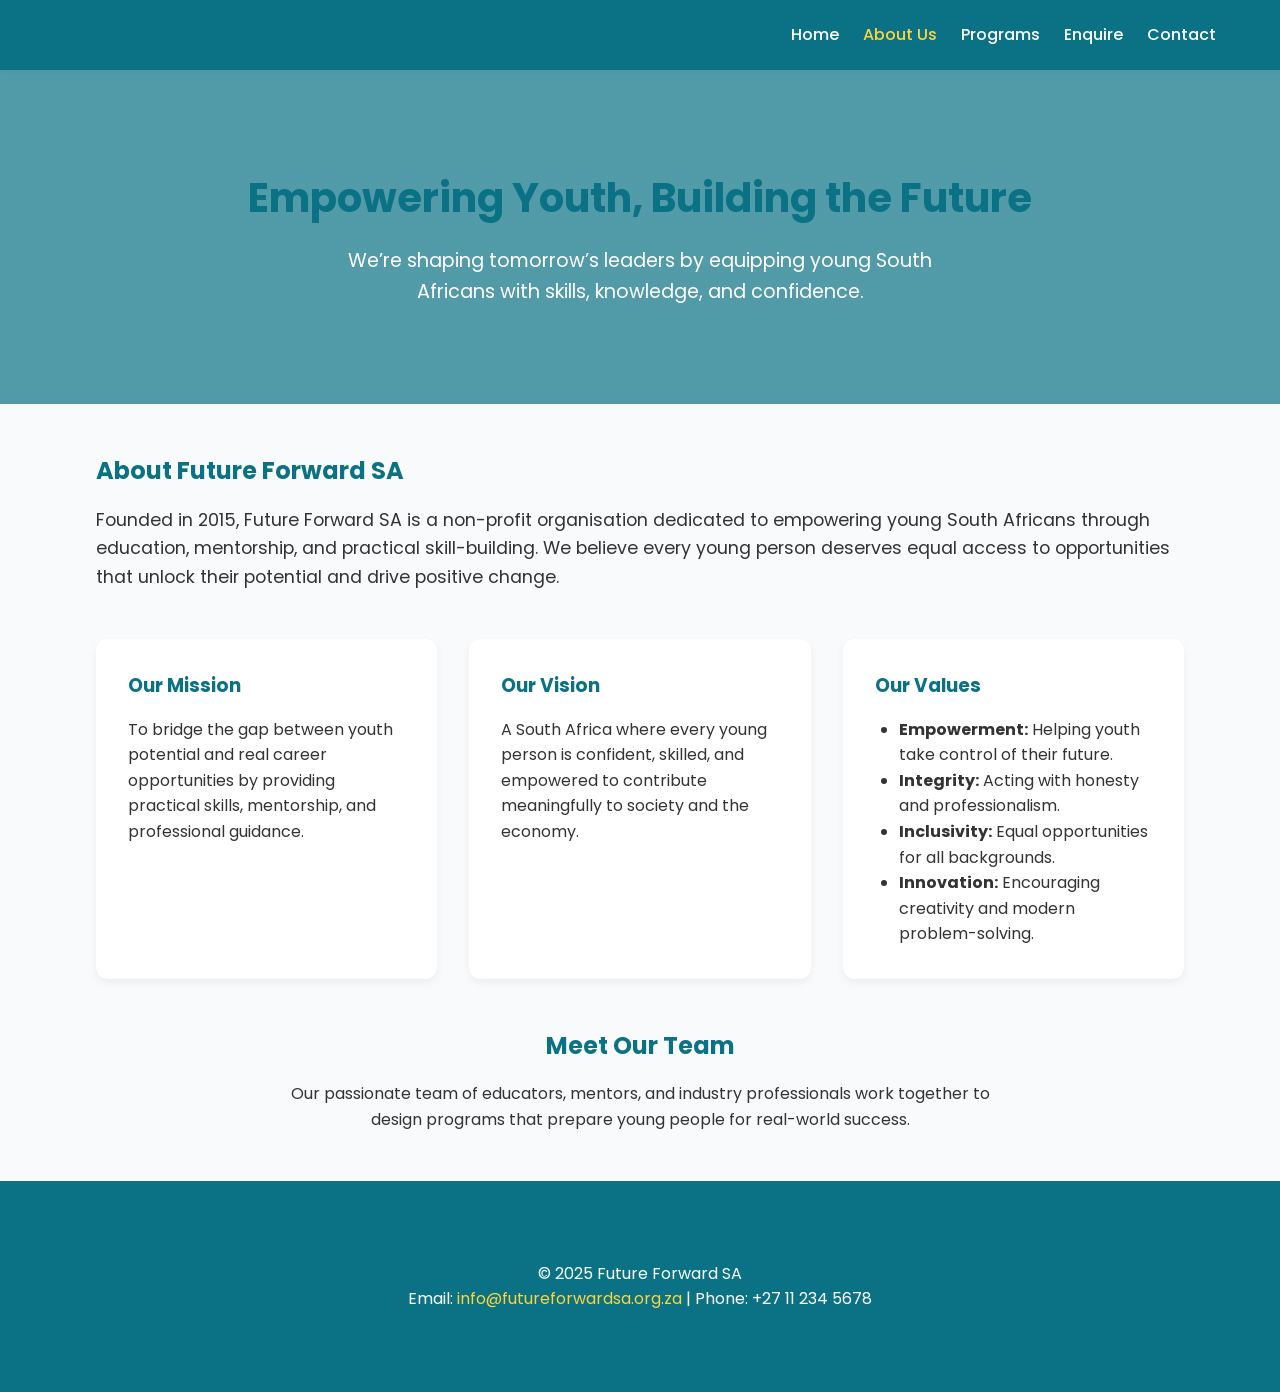
<file: about.html>
<!DOCTYPE html>
<html lang="en">
<head>
    <meta charset="UTF-8">
    <meta name="viewport" content="width=device-width, initial-scale=1.0">
    <title>About Us - Future Forward SA</title>
    <link href="https://fonts.googleapis.com/css2?family=Montserrat:wght@400;700&family=Poppins:wght@400;600&display=swap" rel="stylesheet">
    <link rel="stylesheet" href="style.css">
</head>
<body>

<header class="main-header">
    <div class="container">
        <h1 class="logo">Future Forward SA</h1>
        <nav>
            <ul>
                <li><a href="index.html">Home</a></li>
                <li><a href="about.html" class="active">About Us</a></li>
                <li><a href="services.html">Programs</a></li>
                <li><a href="enquiry.html">Enquire</a></li>
                <li><a href="contact.html">Contact</a></li>
            </ul>
        </nav>
    </div>
</header>

<!-- Hero Section -->
<section class="hero">
    <div class="hero-content">
        <h2>Empowering Youth, Building the Future</h2>
        <p>We’re shaping tomorrow’s leaders by equipping young South Africans with skills, knowledge, and confidence.</p>
    </div>
</section>

<!-- About Section -->
<section class="about container">
    <h2>About Future Forward SA</h2>
    <p>
        Founded in 2015, Future Forward SA is a non-profit organisation dedicated to empowering young South Africans 
        through education, mentorship, and practical skill-building. We believe every young person deserves equal access 
        to opportunities that unlock their potential and drive positive change.
    </p>
</section>

<!-- Mission, Vision, Values -->
<section class="info-grid container">
    <div class="info-card">
        <h3>Our Mission</h3>
        <p>To bridge the gap between youth potential and real career opportunities by providing practical skills, mentorship, and professional guidance.</p>
    </div>
    <div class="info-card">
        <h3>Our Vision</h3>
        <p>A South Africa where every young person is confident, skilled, and empowered to contribute meaningfully to society and the economy.</p>
    </div>
    <div class="info-card">
        <h3>Our Values</h3>
        <ul>
            <li><strong>Empowerment:</strong> Helping youth take control of their future.</li>
            <li><strong>Integrity:</strong> Acting with honesty and professionalism.</li>
            <li><strong>Inclusivity:</strong> Equal opportunities for all backgrounds.</li>
            <li><strong>Innovation:</strong> Encouraging creativity and modern problem-solving.</li>
        </ul>
    </div>
</section>

<!-- Team Section -->
<section class="team container">
    <h2>Meet Our Team</h2>
    <p>
        Our passionate team of educators, mentors, and industry professionals work together to design programs 
        that prepare young people for real-world success.
    </p>
</section>

<footer>
    <div class="container">
        <p>© 2025 Future Forward SA</p>
        <p>Email: <a href="mailto:info@futureforwardsa.org.za">info@futureforwardsa.org.za</a> | Phone: +27 11 234 5678</p>
    </div>
</footer>
<script src="script.js"></script>
</body>
</html>
</file>
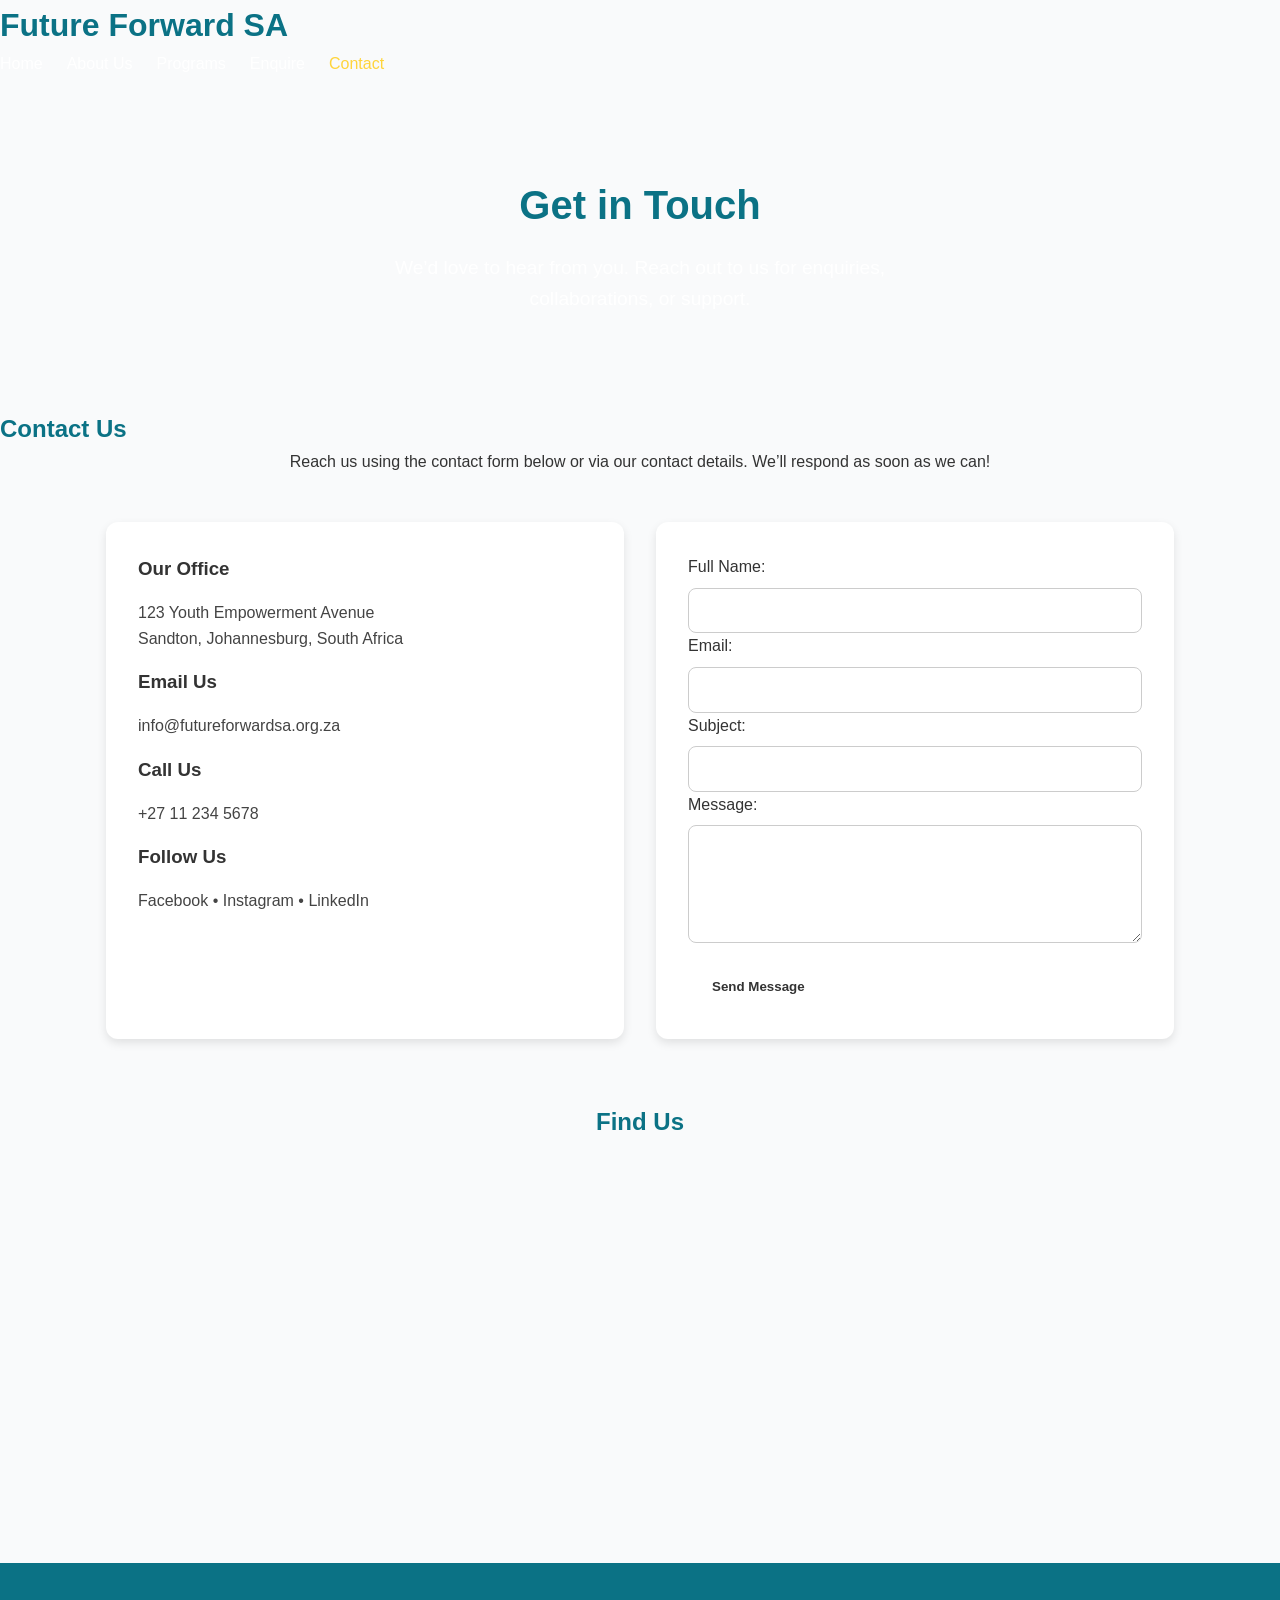
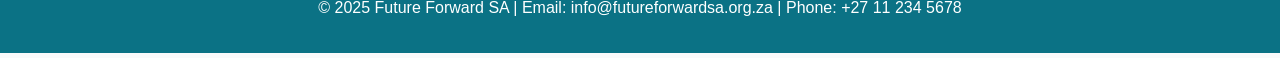
<file: contact.html>
<!DOCTYPE html>
<html lang="en">
<head>
  <meta charset="UTF-8">
  <meta name="viewport" content="width=device-width, initial-scale=1.0">
  <title>Contact - Future Forward SA</title>
  <link rel="stylesheet" href="style.css">
  <style>
    /* Add a few layout tweaks specific to contact page */
    .contact-container {
      display: grid;
      grid-template-columns: repeat(auto-fit, minmax(300px, 1fr));
      gap: 2rem;
      max-width: 1100px;
      margin: 3rem auto;
      padding: 0 1rem;
    }

    .contact-info {
      background: white;
      padding: 2rem;
      border-radius: 12px;
      box-shadow: 0 4px 10px rgba(0,0,0,0.1);
    }

    .contact-info h3 {
      color: var(--primary);
      margin-bottom: 1rem;
    }

    .contact-info p {
      margin-bottom: 1rem;
      color: #444;
    }

    .contact-info a {
      color: var(--accent);
      text-decoration: none;
    }

    .contact-info a:hover {
      text-decoration: underline;
    }

    form {
      background: white;
      padding: 2rem;
      border-radius: 12px;
      box-shadow: 0 4px 10px rgba(0,0,0,0.1);
    }

    input, textarea {
      width: 100%;
      padding: 0.8rem;
      margin-top: 0.5rem;
      border: 1px solid #ccc;
      border-radius: 8px;
      font-size: 1rem;
    }

    button {
      background: var(--accent);
      color: var(--dark);
      border: none;
      padding: 0.8rem 1.5rem;
      border-radius: 30px;
      font-weight: 600;
      cursor: pointer;
      transition: all 0.3s;
      margin-top: 1rem;
    }

    button:hover {
      background: var(--secondary);
      transform: scale(1.05);
    }

    .map {
      margin: 4rem auto;
      text-align: center;
    }

    iframe {
      width: 90%;
      height: 350px;
      border: 0;
      border-radius: 10px;
    }
  </style>
</head>
<body>

  <!-- HEADER -->
  <header>
    <h1>Future Forward SA</h1>
    <nav>
      <ul>
        <li><a href="index.html">Home</a></li>
        <li><a href="about.html">About Us</a></li>
        <li><a href="services.html">Programs</a></li>
        <li><a href="enquiry.html">Enquire</a></li>
        <li><a href="contact.html" class="active">Contact</a></li>
      </ul>
    </nav>
  </header>

  <!-- HERO -->
  <section class="hero" style="background-image: url('https://images.unsplash.com/photo-1556761175-4b46a572b786?auto=format&fit=crop&w=1600&q=80');">
    <div class="hero-content">
      <h2>Get in Touch</h2>
      <p>We’d love to hear from you. Reach out to us for enquiries, collaborations, or support.</p>
    </div>
  </section>

  <!-- CONTACT INFO & FORM -->
  <section>
    <h2>Contact Us</h2>
    <p style="text-align:center;">Reach us using the contact form below or via our contact details. We’ll respond as soon as we can!</p>

    <div class="contact-container">
      <!-- CONTACT INFO -->
      <div class="contact-info">
        <h3>Our Office</h3>
        <p>123 Youth Empowerment Avenue<br>Sandton, Johannesburg, South Africa</p>

        <h3>Email Us</h3>
        <p><a href="mailto:info@futureforwardsa.org.za">info@futureforwardsa.org.za</a></p>

        <h3>Call Us</h3>
        <p>+27 11 234 5678</p>

        <h3>Follow Us</h3>
        <p>
          <a href="#">Facebook</a> •
          <a href="#">Instagram</a> •
          <a href="#">LinkedIn</a>
        </p>
      </div>

      <!-- CONTACT FORM -->
      <form id="contactForm">
        <label for="name">Full Name:</label>
        <input type="text" id="name" name="name" required>

        <label for="email">Email:</label>
        <input type="email" id="email" name="email" required>

        <label for="subject">Subject:</label>
        <input type="text" id="subject" name="subject" required>

        <label for="message">Message:</label>
        <textarea id="message" name="message" rows="5" required></textarea>

        <button type="submit">Send Message</button>
      </form>
    </div>

    <div class="thank-you" id="thankYouMessage" style="display:none; text-align:center; margin-top:2rem; color:green; font-weight:600;">
      Thank you for contacting us! We'll get back to you shortly.
    </div>
  </section>

  <!-- MAP SECTION -->
  <section class="map">
    <h2>Find Us</h2>
    <iframe 
      src="https://www.google.com/maps/embed?pb=!1m18!1m12!1m3!1d3586.708283058519!2d28.058683075564263!3d-26.10756646336871!2m3!1f0!2f0!3f0!3m2!1i1024!2i768!4f13.1!3m3!1m2!1s0x1e950ca7e41c546b%3A0xaea28e4b707ffb93!2sSandton%20City!5e0!3m2!1sen!2sza!4v1709648363308!5m2!1sen!2sza" 
      allowfullscreen="" loading="lazy">
    </iframe>
  </section>

  <!-- FOOTER -->
  <footer>
    <p>© 2025 Future Forward SA | Email: info@futureforwardsa.org.za | Phone: +27 11 234 5678</p>
  </footer>

  <!-- JAVASCRIPT -->
  <script>
    document.getElementById('contactForm').addEventListener('submit', function(event) {
      event.preventDefault();
      this.style.display = 'none';
      document.getElementById('thankYouMessage').style.display = 'block';
    });
  </script>
<script src="script.js" defer></script>
</body>
</html>
</file>
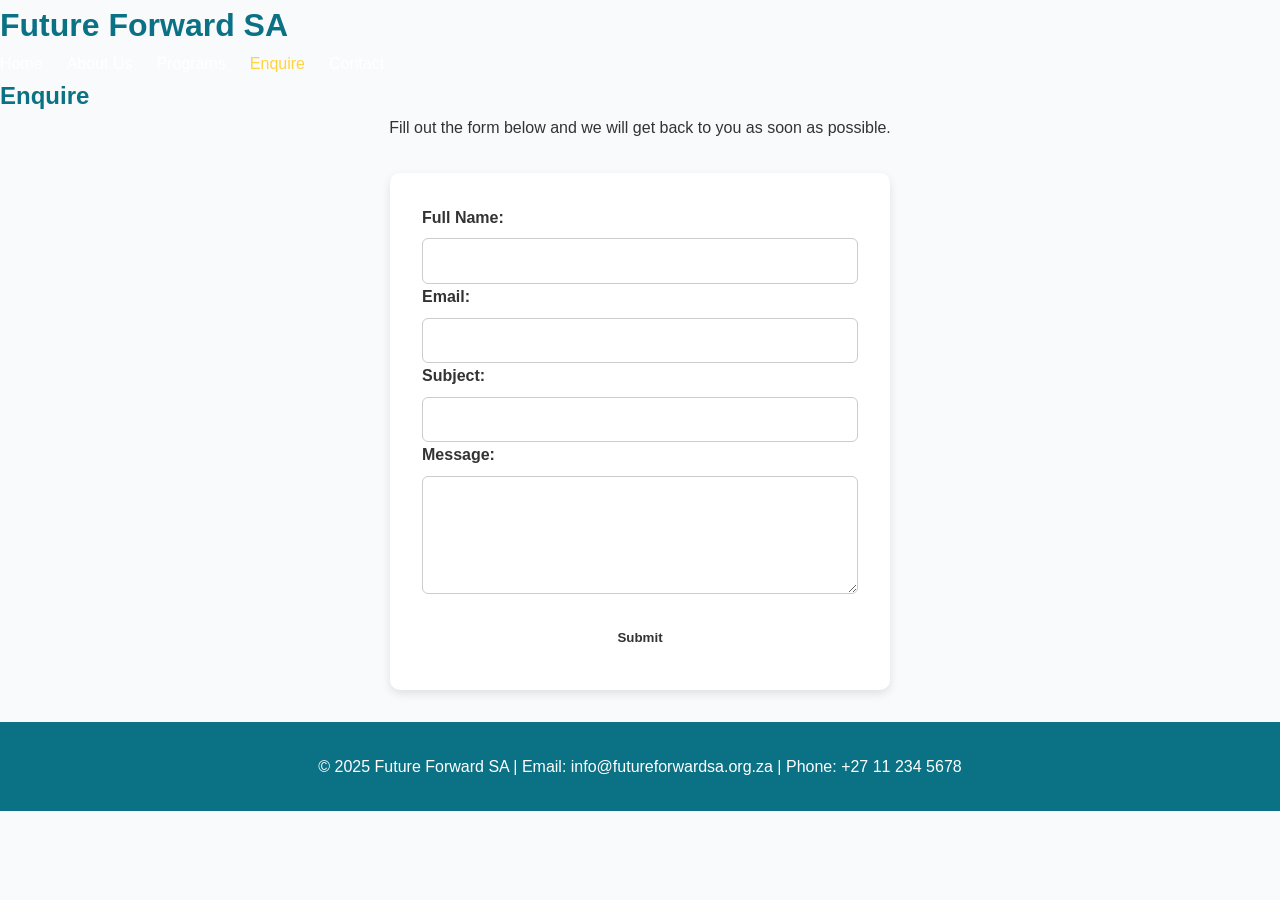
<file: enquiry.html>
<!DOCTYPE html>
<html lang="en">
<head>
    <meta charset="UTF-8">
    <meta name="viewport" content="width=device-width, initial-scale=1.0">
    <title>Enquire - Future Forward SA</title>
    <link rel="stylesheet" href="style.css">
    <style>
        /* Add a little inline style just for form layout */
        form {
            max-width: 500px;
            margin: 2rem auto;
            background: white;
            padding: 2rem;
            border-radius: 10px;
            box-shadow: 0 4px 10px rgba(0,0,0,0.1);
        }

        label {
            font-weight: 600;
        }

        input, textarea {
            width: 100%;
            padding: 0.8rem;
            margin-top: 0.5rem;
            border: 1px solid #ccc;
            border-radius: 6px;
            font-family: inherit;
            font-size: 1rem;
        }

        button {
            background: var(--accent);
            border: none;
            padding: 0.8rem 1.5rem;
            color: var(--dark);
            font-weight: 600;
            border-radius: 30px;
            cursor: pointer;
            transition: 0.3s;
            display: block;
            margin: 1rem auto 0;
        }

        button:hover {
            background: var(--secondary);
            transform: scale(1.05);
        }

        .thank-you {
            display: none;
            text-align: center;
            font-size: 1.2rem;
            color: green;
            margin-top: 2rem;
            font-weight: 600;
        }
    </style>
</head>
<body>

    <!-- HEADER -->
    <header>
        <h1>Future Forward SA</h1>
        <nav>
            <ul>
                <li><a href="index.html">Home</a></li>
                <li><a href="about.html">About Us</a></li>
                <li><a href="services.html">Programs</a></li>
                <li><a href="enquiry.html" class="active">Enquire</a></li>
                <li><a href="contact.html">Contact</a></li>
            </ul>
        </nav>
    </header>

    <!-- ENQUIRY FORM -->
    <section>
        <h2>Enquire</h2>
        <p style="text-align:center;">Fill out the form below and we will get back to you as soon as possible.</p>

        <form id="enquiryForm">
            <label for="name">Full Name:</label>
            <input type="text" id="name" name="name" required>

            <label for="email">Email:</label>
            <input type="email" id="email" name="email" required>

            <label for="subject">Subject:</label>
            <input type="text" id="subject" name="subject" required>

            <label for="message">Message:</label>
            <textarea id="message" name="message" rows="5" required></textarea>

            <button type="submit">Submit</button>
        </form>

        <div class="thank-you" id="thankYouMessage">
            Thank you for your application, we'll get back to you soon!
        </div>
    </section>

    <!-- FOOTER -->
    <footer>
        <p>© 2025 Future Forward SA | Email: info@futureforwardsa.org.za | Phone: +27 11 234 5678</p>
    </footer>

    <!-- JAVASCRIPT TO SHOW MESSAGE -->
    <script>
        document.getElementById('enquiryForm').addEventListener('submit', function(event) {
            event.preventDefault(); // Stop actual submission
            this.style.display = 'none'; // Hide the form
            document.getElementById('thankYouMessage').style.display = 'block'; // Show thank-you message
        });
    </script>
<script src="script.js" defer></script>
</body>
</html>
</file>
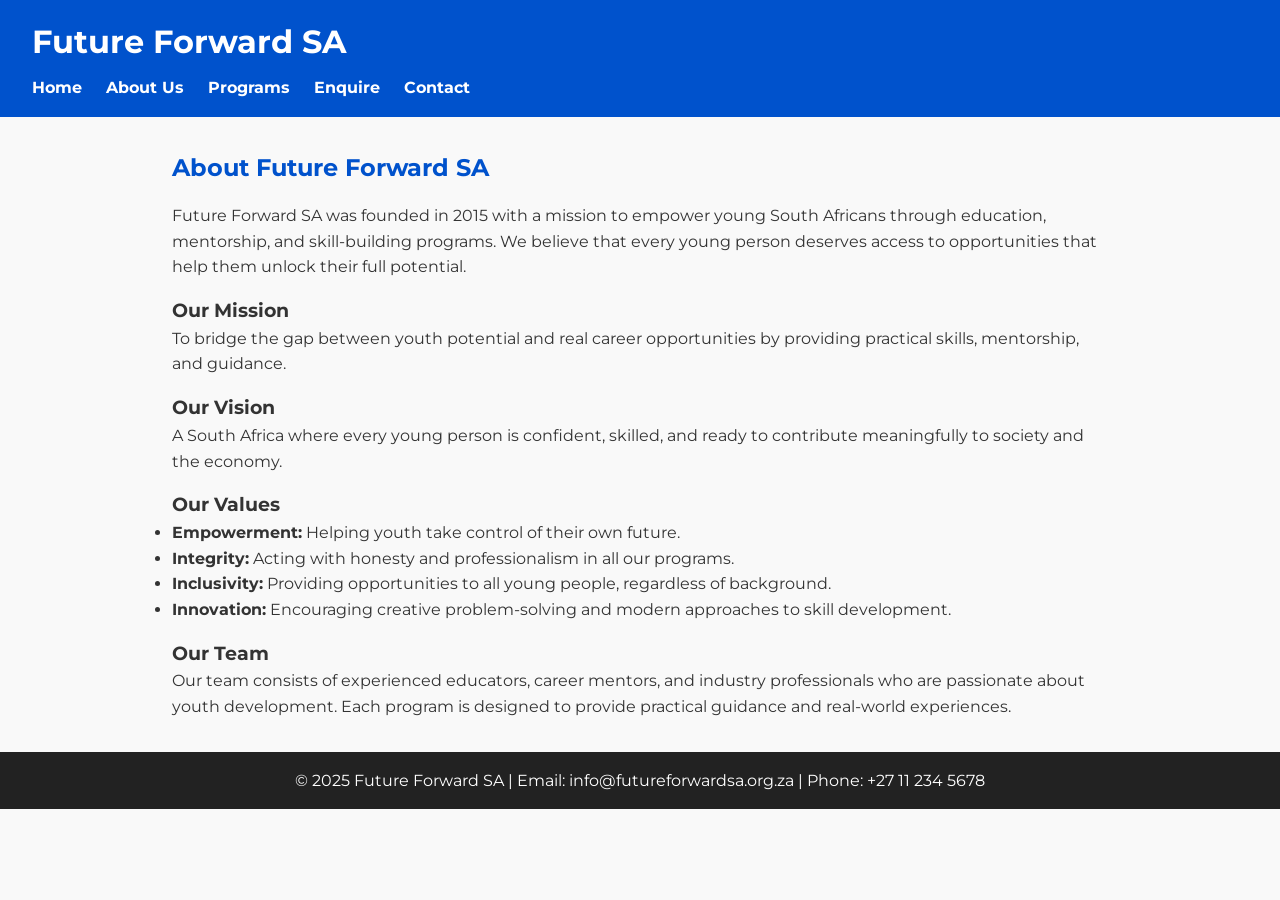
<file: ST10470323 Zinhle Msiza WEDE5020/Documents/ST10470323 Zinhle Msiza WEDE5020/about.html>
<!DOCTYPE html>
<html lang="en">
<head>
    <meta charset="UTF-8">
    <meta name="viewport" content="width=device-width, initial-scale=1.0">
    <title>About Us - Future Forward SA</title>
    <link href="https://fonts.googleapis.com/css2?family=Montserrat:wght@400;700&display=swap" rel="stylesheet">
    <link rel="stylesheet" href="style.css">
</head>
<body>

<header>
    <h1>Future Forward SA</h1>
    <nav>
        <ul>
            <li><a href="index.html">Home</a></li>
            <li><a href="about.html">About Us</a></li>
            <li><a href="services.html">Programs</a></li>
            <li><a href="enquiry.html">Enquire</a></li>
            <li><a href="contact.html">Contact</a></li>
        </ul>
    </nav>
</header>

<section>
    <h2>About Future Forward SA</h2>
    <p>
        Future Forward SA was founded in 2015 with a mission to empower young South Africans through education, mentorship, and skill-building programs. 
        We believe that every young person deserves access to opportunities that help them unlock their full potential.
    </p>
    
    <h3>Our Mission</h3>
    <p>
        To bridge the gap between youth potential and real career opportunities by providing practical skills, mentorship, and guidance.
    </p>
    
    <h3>Our Vision</h3>
    <p>
        A South Africa where every young person is confident, skilled, and ready to contribute meaningfully to society and the economy.
    </p>

    <h3>Our Values</h3>
    <ul>
        <li><strong>Empowerment:</strong> Helping youth take control of their own future.</li>
        <li><strong>Integrity:</strong> Acting with honesty and professionalism in all our programs.</li>
        <li><strong>Inclusivity:</strong> Providing opportunities to all young people, regardless of background.</li>
        <li><strong>Innovation:</strong> Encouraging creative problem-solving and modern approaches to skill development.</li>
    </ul>
    
    <h3>Our Team</h3>
    <p>
        Our team consists of experienced educators, career mentors, and industry professionals who are passionate about youth development. 
        Each program is designed to provide practical guidance and real-world experiences.
    </p>
</section>

<footer>
    <p>© 2025 Future Forward SA | Email: info@futureforwardsa.org.za | Phone: +27 11 234 5678</p>
</footer>

</body>
</html>
</file>
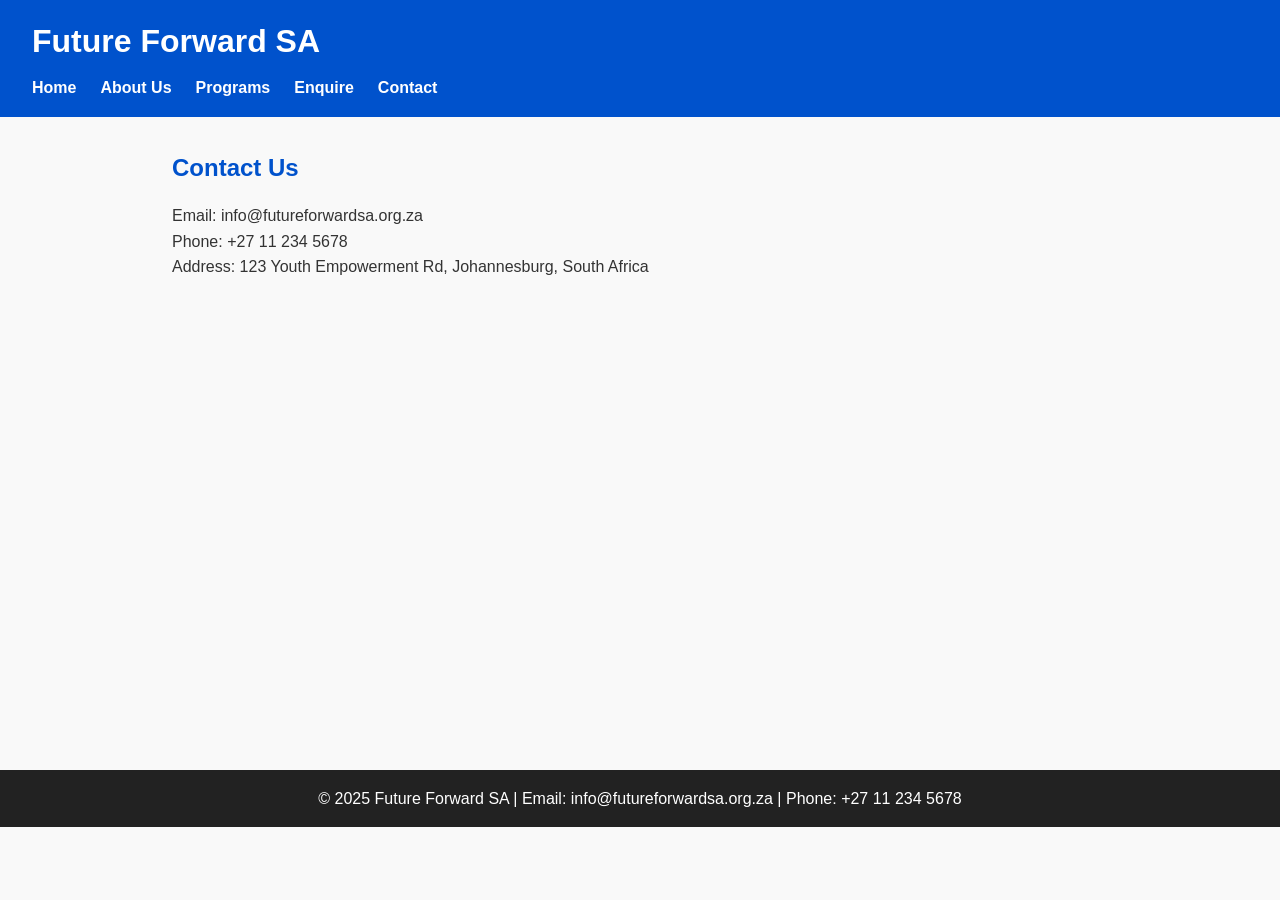
<file: ST10470323 Zinhle Msiza WEDE5020/Documents/ST10470323 Zinhle Msiza WEDE5020/contact.html>
<!DOCTYPE html>
<html lang="en">
<head>
    <meta charset="UTF-8">
    <meta name="viewport" content="width=device-width, initial-scale=1.0">
    <title>Contact - Future Forward SA</title>
    <link rel="stylesheet" href="style.css">
</head>
<body>
    <!-- HEADER -->
    <header>
        <h1>Future Forward SA</h1>
        <nav>
            <ul>
                <li><a href="index.html">Home</a></li>
                <li><a href="about.html">About Us</a></li>
                <li><a href="services.html">Programs</a></li>
                <li><a href="enquiry.html">Enquire</a></li>
                <li><a href="contact.html">Contact</a></li>
            </ul>
        </nav>
    </header>

    <!-- CONTACT SECTION -->
    <section>
        <h2>Contact Us</h2>
        <p>Email: info@futureforwardsa.org.za</p>
        <p>Phone: +27 11 234 5678</p>
        <p>Address: 123 Youth Empowerment Rd, Johannesburg, South Africa</p>

        <!-- Optional: Google Map embed -->
        <iframe 
            src="https://www.google.com/maps/embed?pb=!1m18!1m12!1m3!1d3300.123456789!2d28.0473!3d-26.2041!2m3!1f0!2f0!3f0!3m2!1i1024!2i768!4f13.1!3m3!1m2!1s0x1e950a123456789%3A0xabcdef123456789!2sJohannesburg!5e0!3m2!1sen!2sza!4v1690000000000!5m2!1sen!2sza" 
            width="600" height="450" style="border:0;" allowfullscreen="" loading="lazy">
        </iframe>
    </section>

    <!-- FOOTER -->
    <footer>
        <p>© 2025 Future Forward SA | Email: info@futureforwardsa.org.za | Phone: +27 11 234 5678</p>
    </footer>
</body>
</html>
</file>
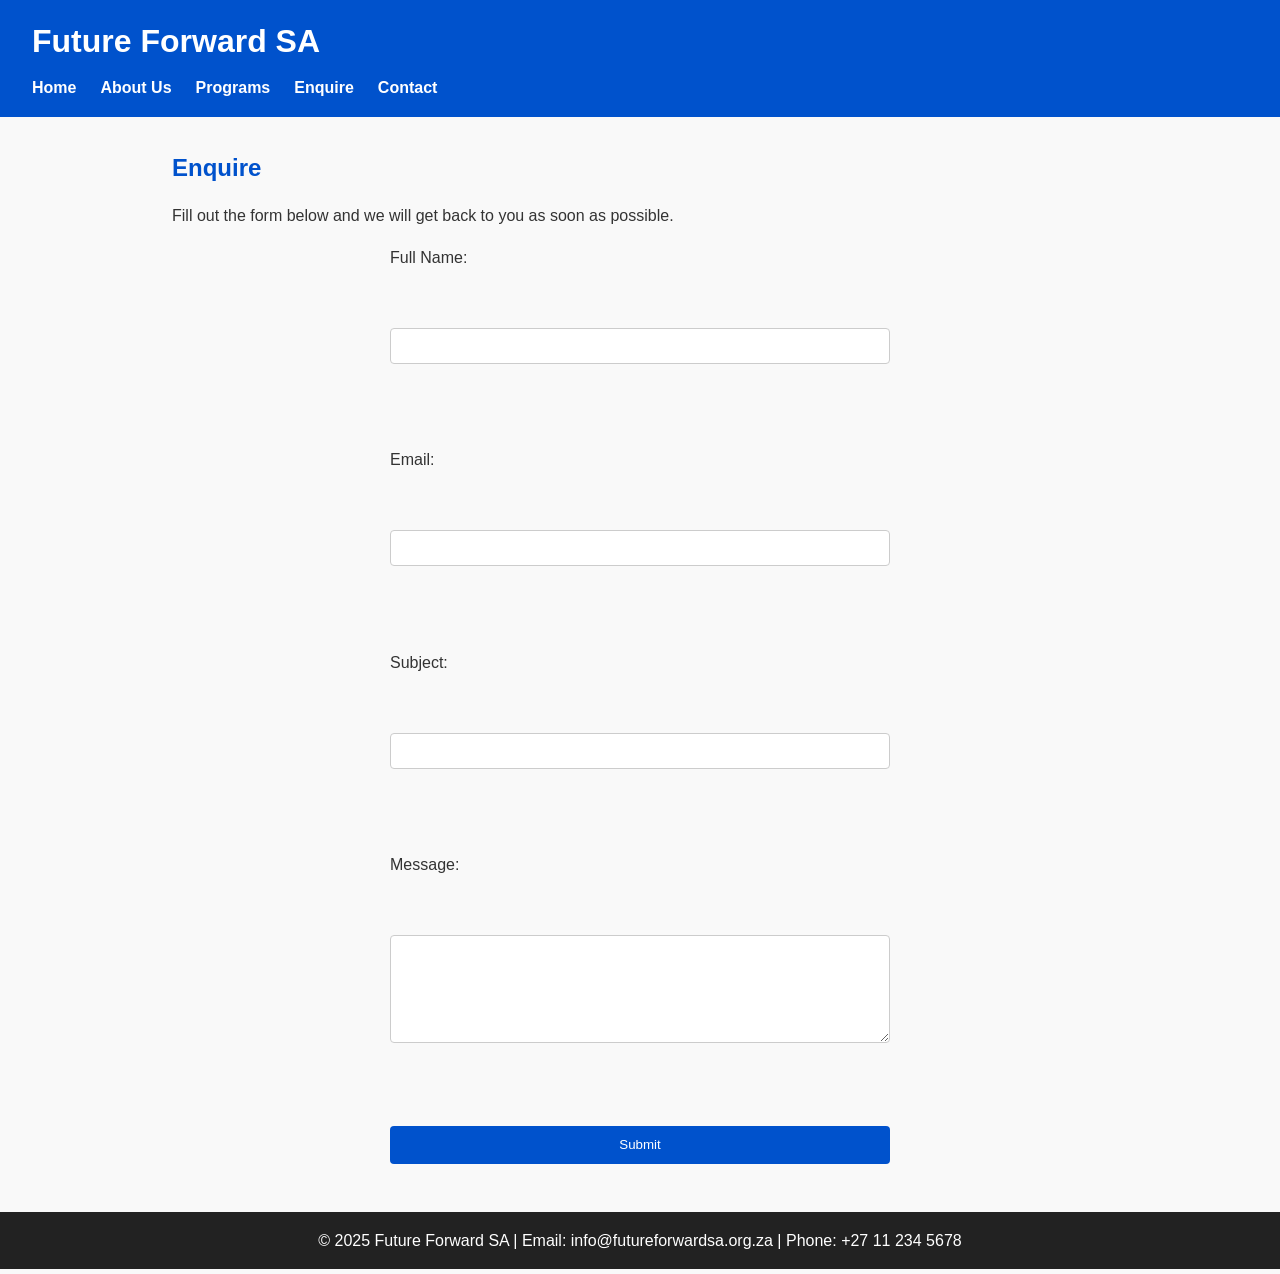
<file: ST10470323 Zinhle Msiza WEDE5020/Documents/ST10470323 Zinhle Msiza WEDE5020/enquiry.html>
<!DOCTYPE html>
<html lang="en">
<head>
    <meta charset="UTF-8">
    <meta name="viewport" content="width=device-width, initial-scale=1.0">
    <title>Enquire - Future Forward SA</title>
    <link rel="stylesheet" href="style.css">
</head>
<body>
    <!-- HEADER -->
    <header>
        <h1>Future Forward SA</h1>
        <nav>
            <ul>
                <li><a href="index.html">Home</a></li>
                <li><a href="about.html">About Us</a></li>
                <li><a href="services.html">Programs</a></li>
                <li><a href="enquiry.html">Enquire</a></li>
                <li><a href="contact.html">Contact</a></li>
            </ul>
        </nav>
    </header>

    <!-- ENQUIRY FORM -->
    <section>
        <h2>Enquire</h2>
        <p>Fill out the form below and we will get back to you as soon as possible.</p>

        <form action="#" method="post">
            <label for="name">Full Name:</label><br>
            <input type="text" id="name" name="name" required><br><br>

            <label for="email">Email:</label><br>
            <input type="email" id="email" name="email" required><br><br>

            <label for="subject">Subject:</label><br>
            <input type="text" id="subject" name="subject" required><br><br>

            <label for="message">Message:</label><br>
            <textarea id="message" name="message" rows="5" required></textarea><br><br>

            <button type="submit">Submit</button>
        </form>
    </section>

    <!-- FOOTER -->
    <footer>
        <p>© 2025 Future Forward SA | Email: info@futureforwardsa.org.za | Phone: +27 11 234 5678</p>
    </footer>
</body>
</html>
</file>
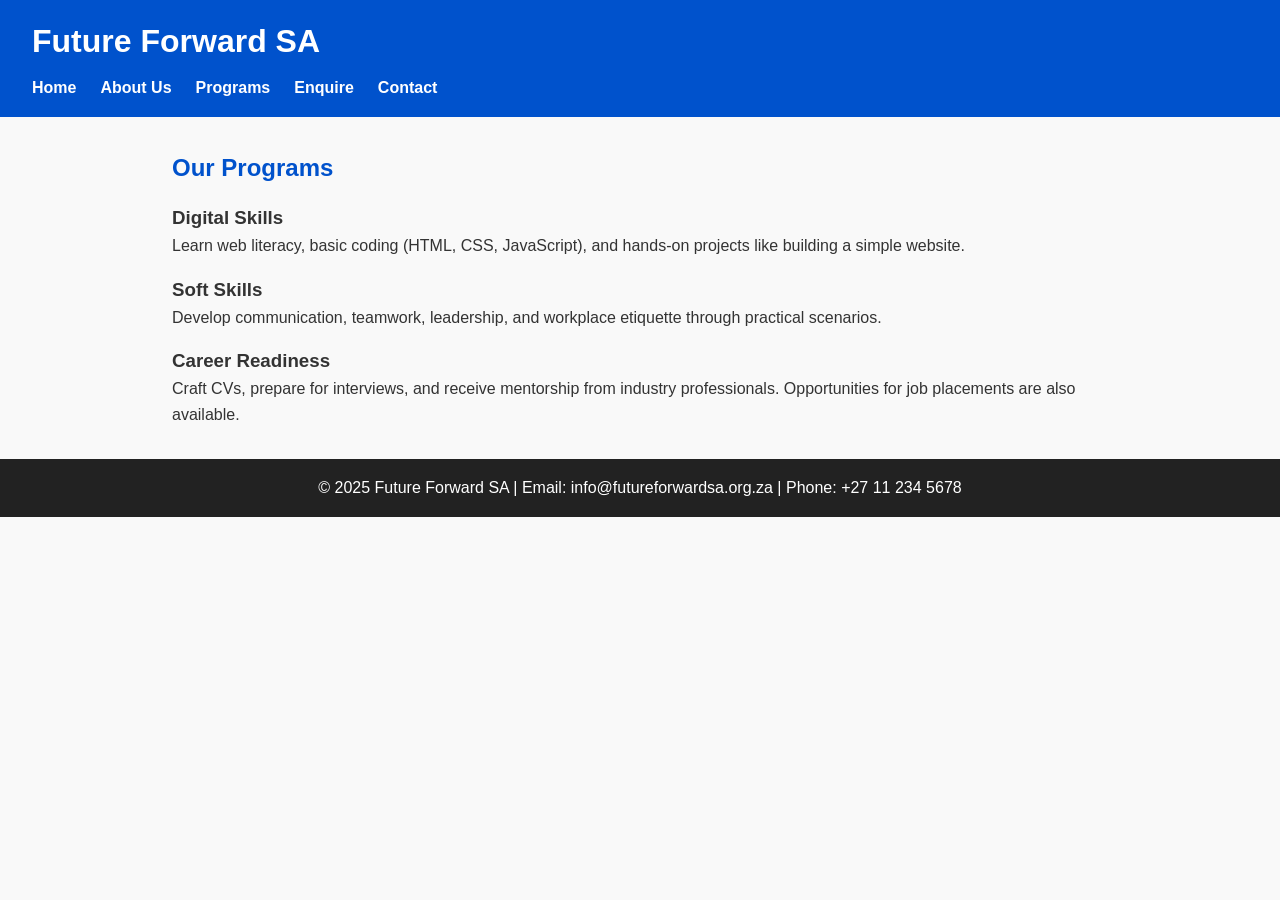
<file: ST10470323 Zinhle Msiza WEDE5020/Documents/ST10470323 Zinhle Msiza WEDE5020/services.html>
<!DOCTYPE html>
<html lang="en">
<head>
    <meta charset="UTF-8">
    <meta name="viewport" content="width=device-width, initial-scale=1.0">
    <title>Programs - Future Forward SA</title>
    <link rel="stylesheet" href="style.css">
</head>
<body>
    <!-- HEADER -->
    <header>
        <h1>Future Forward SA</h1>
        <nav>
            <ul>
                <li><a href="index.html">Home</a></li>
                <li><a href="about.html">About Us</a></li>
                <li><a href="services.html">Programs</a></li>
                <li><a href="enquiry.html">Enquire</a></li>
                <li><a href="contact.html">Contact</a></li>
            </ul>
        </nav>
    </header>

    <!-- SERVICES SECTION -->
    <section>
        <h2>Our Programs</h2>

        <h3>Digital Skills</h3>
        <p>
            Learn web literacy, basic coding (HTML, CSS, JavaScript), and hands-on projects 
            like building a simple website.
        </p>

        <h3>Soft Skills</h3>
        <p>
            Develop communication, teamwork, leadership, and workplace etiquette through practical scenarios.
        </p>

        <h3>Career Readiness</h3>
        <p>
            Craft CVs, prepare for interviews, and receive mentorship from industry professionals. 
            Opportunities for job placements are also available.
        </p>
    </section>

    <!-- FOOTER -->
    <footer>
        <p>© 2025 Future Forward SA | Email: info@futureforwardsa.org.za | Phone: +27 11 234 5678</p>
    </footer>
</body>
</html>
</file>
<file: style.css>
/* --- General Reset & Typography --- */
* {
    margin: 0;
    padding: 0;
    box-sizing: border-box;
}

body {
    font-family: 'Poppins', sans-serif;
    line-height: 1.6;
    color: #333;
    background-color: #f9fafb;
}

h1, h2, h3 {
    color: #0b7285;
}

/* --- Header --- */
.main-header {
    background-color: #0b7285;
    padding: 1rem 0;
    color: white;
    box-shadow: 0 2px 6px rgba(0,0,0,0.1);
}

.main-header .container {
    width: 90%;
    margin: 0 auto;
    display: flex;
    align-items: center;
    justify-content: space-between;
}

.logo {
    font-weight: 700;
    font-size: 1.5rem;
}

nav ul {
    list-style: none;
    display: flex;
    gap: 1.5rem;
}

nav a {
    text-decoration: none;
    color: white;
    font-weight: 500;
    transition: color 0.3s;
}

nav a:hover,
nav a.active {
    color: #ffd43b;
}

/* --- Hero Section --- */
.hero {
    background: linear-gradient(rgba(11,114,133,0.7), rgba(11,114,133,0.7)), 
                url('https://images.unsplash.com/photo-1522202176988-66273c2fd55f?auto=format&fit=crop&w=1350&q=80') center/cover;
    color: white;
    text-align: center;
    padding: 6rem 1rem;
}

.hero h2 {
    font-size: 2.5rem;
    margin-bottom: 1rem;
}

.hero p {
    font-size: 1.2rem;
    max-width: 600px;
    margin: 0 auto;
}

/* --- Content Sections --- */
.container {
    width: 85%;
    margin: 3rem auto;
}

.about p {
    font-size: 1.1rem;
    margin-top: 1rem;
}

/* --- Info Grid --- */
.info-grid {
    display: grid;
    grid-template-columns: repeat(auto-fit, minmax(280px, 1fr));
    gap: 2rem;
}

.info-card {
    background: white;
    padding: 2rem;
    border-radius: 12px;
    box-shadow: 0 4px 8px rgba(0,0,0,0.05);
    transition: transform 0.3s;
}

.info-card:hover {
    transform: translateY(-5px);
}

.info-card h3 {
    color: #0b7285;
    margin-bottom: 1rem;
}

.info-card ul {
    list-style: disc;
    padding-left: 1.5rem;
}

/* --- Team Section --- */
.team {
    text-align: center;
}

.team p {
    max-width: 700px;
    margin: 1rem auto;
}

/* --- Footer --- */
footer {
    background-color: #0b7285;
    color: white;
    text-align: center;
    padding: 2rem 1rem;
}

footer a {
    color: #ffd43b;
    text-decoration: none;
}

footer a:hover {
    text-decoration: underline;
}
</file>
<file: ST10470323 Zinhle Msiza WEDE5020/Documents/ST10470323 Zinhle Msiza WEDE5020/style.css>
/* RESET & BASE */
* {
    margin: 0;
    padding: 0;
    box-sizing: border-box;
}

body {
    font-family: 'Montserrat', sans-serif;
    font-size: 16px;
    line-height: 1.6;
    color: #333;
    background-color: #f9f9f9;
}

/* HEADER & NAVIGATION */
header {
    background-color: #0052cc;
    color: #fff;
    padding: 1rem 2rem;
}

header h1 {
    margin-bottom: 0.5rem;
}

nav ul {
    display: flex;
    gap: 1.5rem;
    list-style-type: none;
}

nav a {
    color: #fff;
    text-decoration: none;
    font-weight: bold;
    transition: color 0.3s;
}

nav a:hover {
    color: #ffcc00;
}

/* HERO SECTION */
.hero {
    position: relative;
    text-align: center;
    color: white;
    margin-bottom: 2rem;
}

.hero img {
    width: 100%;
    height: auto;
}

.hero h2 {
    position: absolute;
    top: 50%;
    left: 50%;
    transform: translate(-50%, -50%);
    background: rgba(0,0,0,0.5);
    padding: 1rem;
    border-radius: 10px;
}

/* SECTIONS */
section {
    padding: 2rem;
    max-width: 1000px;
    margin: auto;
}

section:nth-of-type(even) {
    background-color: #eef6ff;
}

h2 {
    color: #0052cc;
    margin-bottom: 1rem;
}

h3 {
    margin-top: 1rem;
    color: #333;
}

/* PROGRAM CARDS */
.program-card {
    border: 1px solid #ccc;
    border-radius: 10px;
    padding: 1rem;
    margin-bottom: 1.5rem;
    box-shadow: 2px 2px 8px rgba(0,0,0,0.1);
    transition: transform 0.3s, box-shadow 0.3s;
}

.program-card:hover {
    transform: translateY(-5px);
    box-shadow: 4px 4px 12px rgba(0,0,0,0.2);
}

/* IMAGES */
img {
    max-width: 100%;
    height: auto;
    border-radius: 8px;
}

/* FORMS (ENQUIRY PAGE) */
form {
    display: flex;
    flex-direction: column;
    gap: 1rem;
    max-width: 500px;
    margin: 1rem auto;
}

input, textarea {
    padding: 0.5rem;
    font-size: 1rem;
    border: 1px solid #ccc;
    border-radius: 4px;
}

button {
    padding: 0.7rem 1.5rem;
    background-color: #0052cc;
    color: #fff;
    border: none;
    border-radius: 4px;
    cursor: pointer;
    transition: background 0.3s;
}

button:hover {
    background-color: #003d99;
}

/* FOOTER */
footer {
    background-color: #222;
    color: #fff;
    padding: 1rem 2rem;
    text-align: center;
}

/* RESPONSIVE */
@media screen and (max-width: 768px) {
    nav ul {
        flex-direction: column;
        gap: 1rem;
    }
    .hero h2 {
        font-size: 1.5rem;
        padding: 0.5rem;
    }
}
</file>
